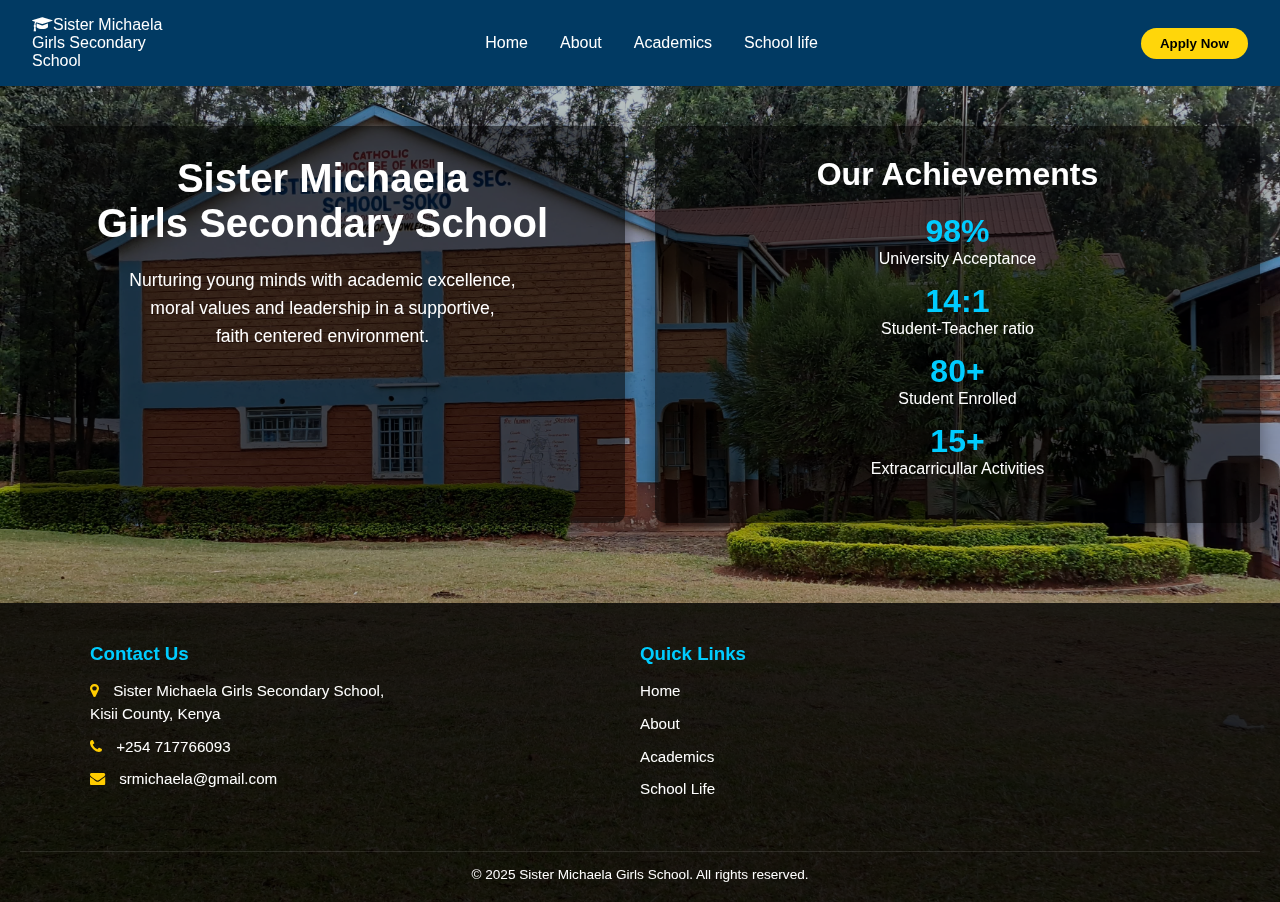
<file: index.html>
<!DOCTYPE html>
<html lang="en">
<head>
    <meta charset="UTF-8">
    <meta name="viewport" content="width=device-width, initial-scale=1.0">
    <title>Home</title>
    <link rel="stylesheet" href="https://cdnjs.cloudflare.com/ajax/libs/font-awesome/4.7.0/css/font-awesome.min.css">
<link rel="stylesheet" href="style.css">
</head>
<body>
    <nav>
        <p><i class="fa fa-graduation-cap"></i>Sister Michaela <br>
            Girls Secondary <br> School
</p>
<ul>
    <li><a href="index.html">Home</a></li>
     <li><a href="about.html">About</a></li>
      <li><a href="academics.html">Academics</a></li>
       <li><a href="school.html">School life</a></li>
        
         
</ul>
<button><a href="resume.pdf" download>Apply Now</a>
</button>
    </nav>
    <div id="dev">
        <div class="smart">
            <h1>Sister Michaela </BR>  Girls Secondary School</h1>
            <p>Nurturing young minds with academic excellence, <br>
            moral values and leadership in a supportive, <br>
        faith centered environment.</p>
        </div>
        <div class="welcome">
            <h1>Our Achievements</h1>
            <section>
                <h2>98%</h2>
                <p>University Acceptance</p>
            </section>
            <section>
                <h2>14:1</h2>
                <p>Student-Teacher ratio</p>
            </section>
            <section>
                <h2>80+</h2>
                <p>Student Enrolled</p>
            </section>
            <section>
                <h2>15+</h2>
                <p>Extracarricullar Activities</p>
            </section>

        </div>

    </div>
    <footer>
  <div class="footer-container">
    <div class="footer-info">
      <h3>Contact Us</h3>
      <p><i class="fa fa-map-marker"></i> Sister Michaela Girls Secondary School,<br>Kisii County, Kenya</p>
      <p><i class="fa fa-phone"></i> +254 717766093</p>
      <p><i class="fa fa-envelope"></i> srmichaela@gmail.com</p>
    </div>
    <div class="footer-links">
      <h3>Quick Links</h3>
      <ul>
        <li><a href="michaela.html">Home</a></li>
        <li><a href="about.html">About</a></li>
        <li><a href="academics.html">Academics</a></li>
        <li><a href="school.html">School Life</a></li>
      </ul>
    </div>
  </div>
  <p class="copyright">
    &copy; 2025 Sister Michaela Girls School. All rights reserved.
  </p>
</footer>

</body>
</html>
</file>
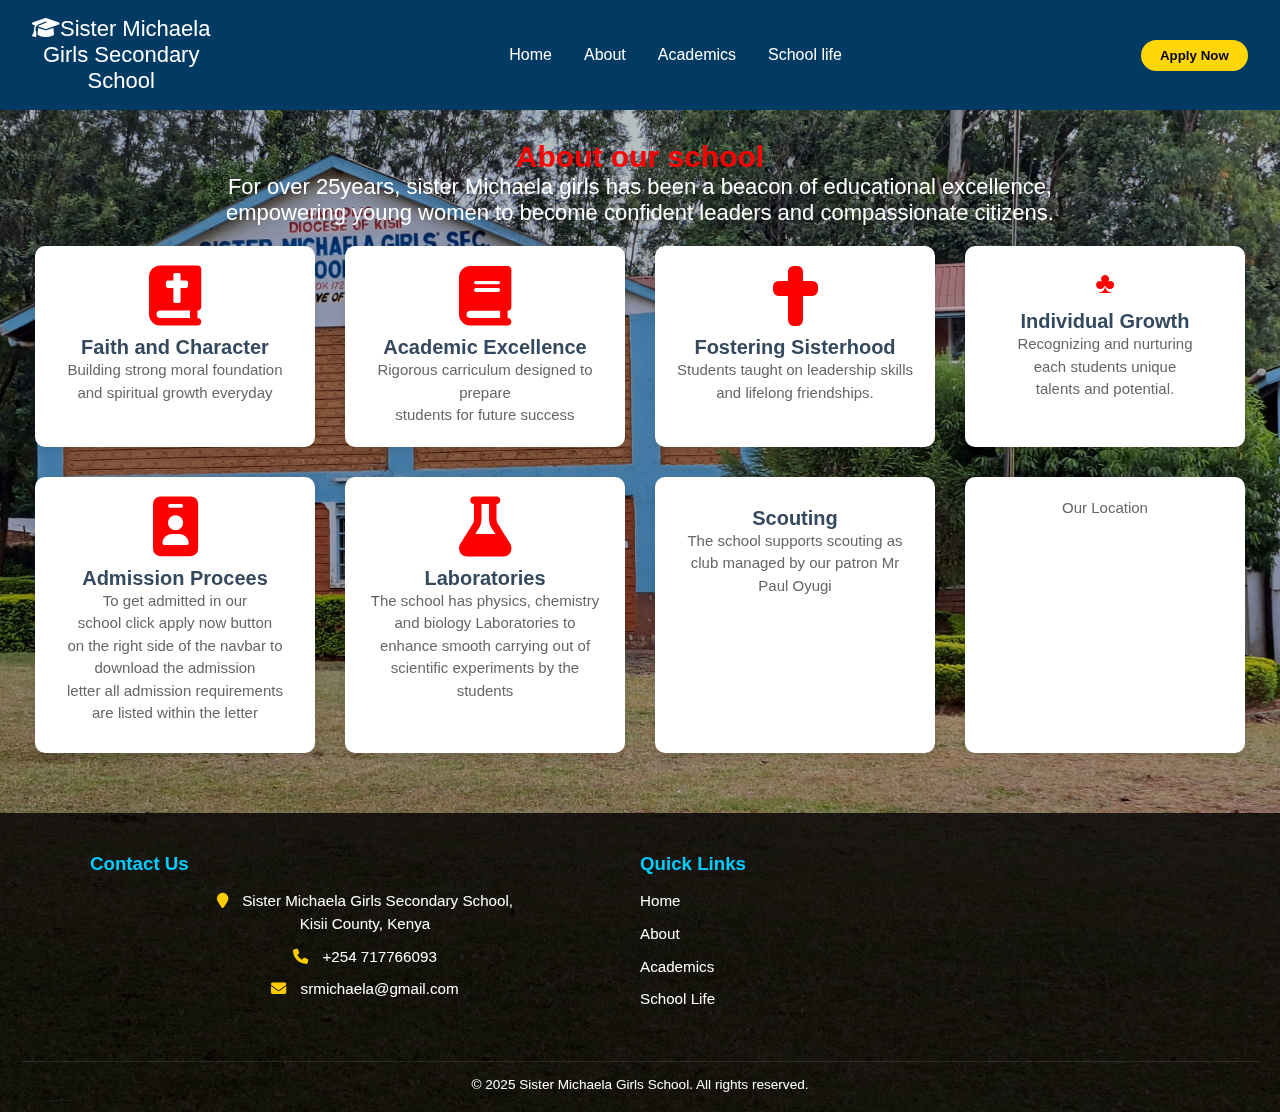
<file: about.html>
<!DOCTYPE html>
<html lang="en">
<head>
    <meta charset="UTF-8">
    <meta name="viewport" content="width=device-width, initial-scale=1.0">
    <title>about us</title>
    <link rel="stylesheet" href="style.css">
    <link rel="stylesheet" href="https://cdnjs.cloudflare.com/ajax/libs/font-awesome/4.7.0/css/font-awesome.min.css">
     <link rel="stylesheet" href="https://cdnjs.cloudflare.com/ajax/libs/font-awesome/6.5.0/css/all.min.css">
     <link rel="stylesheet" href="https://cdnjs.cloudflare.com/ajax/libs/font-awesome/6.5.0/css/all.min.css">
     <link rel="stylesheet" href="https://unicons.iconscout.com/release/v4.0.8/css/line.css">


     <style>/* Style the section title */
h1 {
  text-align: center;
  color: red;
  margin-top: 30px;
  font-size: 30px;
}
p{
    text-align: center;
    font-size: 22px;
}

/* Description paragraph under the title */
#jabal + p {
  text-align: center;
  color: #555;
  font-size: 18px;
  max-width: 800px;
  margin: 0 auto 40px;
  line-height: 1.6;
}

/* Jabal container styling */
#jabal {
  display: flex;
  flex-wrap: wrap;
  justify-content: center;
  gap: 30px;
  padding: 20px;
}

/* Individual section cards */
#jabal section {
  background-color: white;
  background-position: center;
  background-size: cover;
  padding: 20px;
  width: 280px;
  border-radius: 10px;
  text-align: center;
  box-shadow: 0 4px 8px rgba(0,0,0,0.1);
  transition: transform 0.3s ease;
}

#jabal section:hover {
  transform: translateY(-5px);
}

/* Headings inside sections */
#jabal section h1 {
  font-size: 20px;
  color: #34495e;
  margin-top: 10px;
}

/* Paragraphs inside sections */
#jabal section p {
  font-size: 15px;
  color: #666;
  line-height: 1.5;
}

/* Icons */
#jabal section i {
  font-size: 60px;
  color: red;

}

/* Map section tweaks */
#jabal iframe {
  width: 100%;
  max-width: 500px;
  height: 200px;
  margin-top: 10px;
  border: none;
  border-radius: 10px;
}
footer {
  background-color: rgba(0, 0, 0, 0.8);
  color: #fff;
  padding: 40px 20px 20px;
  margin-top: 40px;
}

.footer-container {
  display: flex;
  flex-wrap: wrap;
  justify-content: space-between;
  max-width: 1100px;
  margin: 0 auto;
}

.footer-info, .footer-links {
  flex: 1 1 300px;
  margin-bottom: 20px;
}

.footer-info h3, .footer-links h3 {
  margin-bottom: 15px;
  color: #00ccff;
}

.footer-info p, .footer-links ul li {
  font-size: 0.95rem;
  margin-bottom: 10px;
  line-height: 1.5;
}

.footer-info i {
  margin-right: 10px;
  color: #ffcc00;
}

.footer-links ul {
  list-style: none;
  padding: 0;
}

.footer-links ul li a {
  text-decoration: none;
  color: #fff;
  transition: color 0.3s;
}

.footer-links ul li a:hover {
  color: #00ccff;
}

footer .copyright {
  text-align: center;
  margin-top: 20px;
  font-size: 0.85rem;
  border-top: 1px solid rgba(255, 255, 255, 0.1);
  padding-top: 15px;
}

/* Responsive Footer */
@media (max-width: 600px) {
  .footer-container {
    flex-direction: column;
    align-items: center;
    text-align: center;
  }

  .footer-info, .footer-links {
    flex: 1 1 100%;
  }
}

</style>
</head>

<body>
    <nav>
        <p><i class="fa fa-graduation-cap"></i>Sister Michaela <br>
            Girls Secondary <br> School
</p>
<ul>
    <li><a href="michaela.html">Home</a></li>
     <li><a href="about.html">About</a></li>
      <li><a href="academics.html">Academics</a></li>
       <li><a href="school.html">School life</a></li>
        
         
</ul>
<button><a href="resume.pdf" download>Apply Now</a>
</button>
    </nav>
    <h1>About our school</h1>
    <p>For over 25years, sister Michaela girls has been a beacon of educational
        excellence, <br> empowering young women to become confident leaders and compassionate
        citizens.
    </p>
    <div id="jabal">
        <section>
             <i class="fas fa-bible"></i> 
            <h1>Faith and Character</h1>
            <p>Building strong moral foundation <br> and spiritual 
            growth everyday</p>

        </section>
        <section>
             <i class="fas fa-book"></i>
            <h1>Academic Excellence</h1>
            <p>Rigorous carriculum designed to prepare <br>
                 students for future success</p>
        </section>
        <section>
            <i class="fas fa-cross"></i> 
            <h1>Fostering Sisterhood</h1>
            <p>Students taught on leadership skills <br> and lifelong
                friendships.
            </p>
        </section>
        <section>
            <i style="font-size: 30px;">&#9827;</i>
 
            <h1>Individual Growth</h1>
            <p>Recognizing and nurturing <br> each students unique <br>
            talents and potential.</p>
        </section>
        <section>
            <i class="fas fa-id-badge"></i> 

            <h1>Admission Procees</h1>
            <p>To get admitted in our <br>
            school click apply now button <br>
        on the right side of the navbar to download the admission <br>
    letter all admission requirements are listed within the letter</p>
        </section>
        <section>
            <i class="fas fa-flask"></i>
            <h1>Laboratories</h1>
            <p>The school has physics, chemistry and biology Laboratories
                to enhance smooth carrying out of scientific experiments by
                the students
            </p>
        </section>
        <section>
          <i class="uil uil-tent"></i>
          <h1>Scouting</h1>
          <p>The school supports scouting as club 
            managed by our patron Mr Paul Oyugi
          </p>

        </section>
        <section>
        <p>Our Location</p>
        <iframe src="https://www.google.com/maps/embed?pb=!1m18!1m12!1m3!1d3288.297371375959!2d34.74526583842185!3d-0.6088982352614508!2m3!1f0!2f0!3f0!3m2!1i1024!2i768!4f13.1!3m3!1m2!1s0x182b24c68cb4b3f9%3A0x647d449b763e753!2sSister%20Michaela%20Girls%20Boarding!5e1!3m2!1sen!2ske!4v1750240328437!5m2!1sen!2ske" width="400" height="300" style="border:0;" allowfullscreen="" loading="lazy" referrerpolicy="no-referrer-when-downgrade"></iframe>
        </section>
    </div>
    <footer>
  <div class="footer-container">
    <div class="footer-info">
      <h3>Contact Us</h3>
      <p><i class="fa fa-map-marker"></i> Sister Michaela Girls Secondary School,<br>Kisii County, Kenya</p>
      <p><i class="fa fa-phone"></i> +254 717766093</p>
      <p><i class="fa fa-envelope"></i> srmichaela@gmail.com</p>
    </div>
    <div class="footer-links">
      <h3>Quick Links</h3>
      <ul>
        <li><a href="michaela.html">Home</a></li>
        <li><a href="about.html">About</a></li>
        <li><a href="academics.html">Academics</a></li>
        <li><a href="school.html">School Life</a></li>
        
      </ul>
    </div>
  </div>
  <p class="copyright">
    &copy; 2025 Sister Michaela Girls School. All rights reserved.
  </p>
</footer>


</body>
</html>
</file>
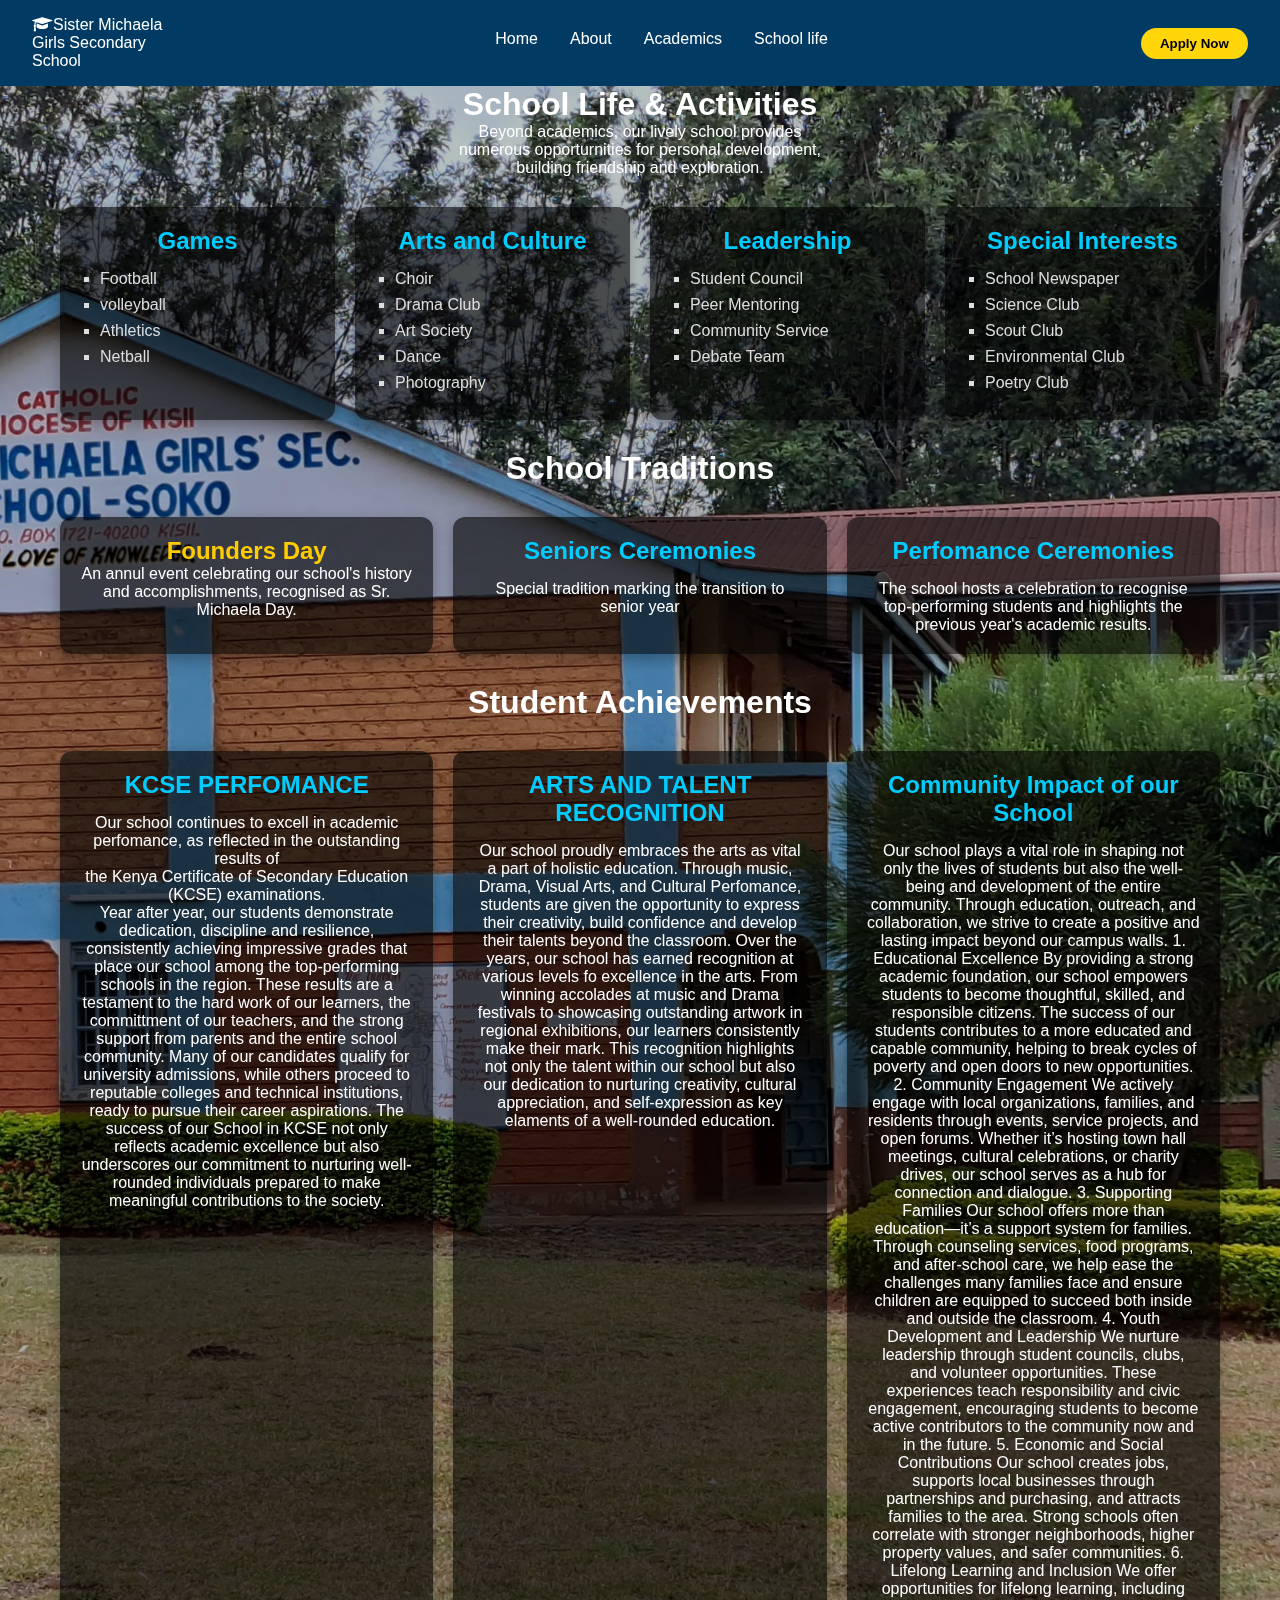
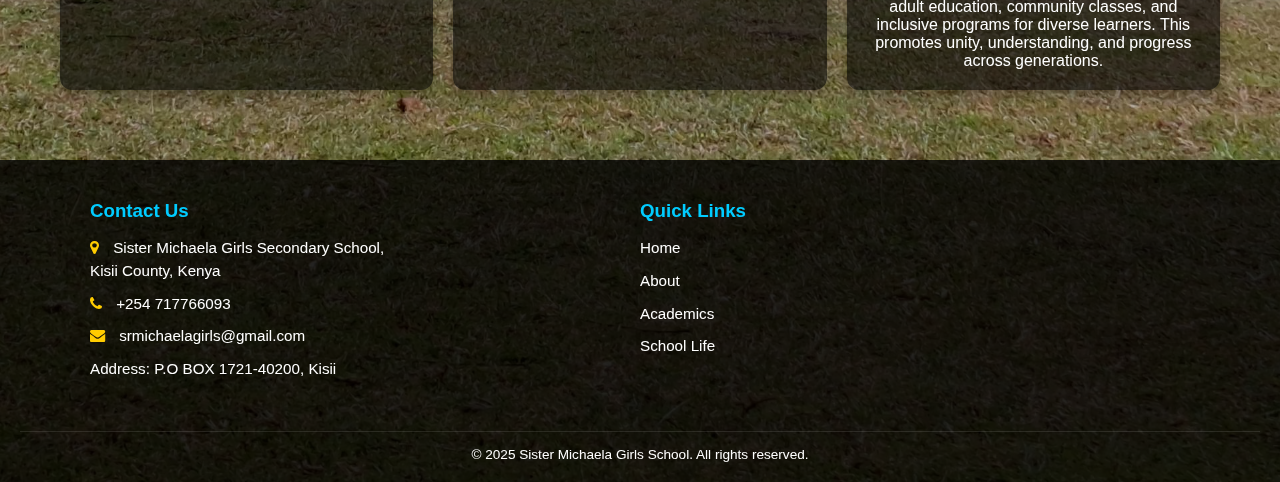
<file: academics.html>
<!DOCTYPE html>
<html lang="en">
<head>
    <meta charset="UTF-8">
    <meta name="viewport" content="width=device-width, initial-scale=1.0">
    <title>academics</title>
    <link rel="stylesheet" href="style.css">
     <link rel="stylesheet" href="https://cdnjs.cloudflare.com/ajax/libs/font-awesome/4.7.0/css/font-awesome.min.css">
     <style>
        /* General Headings & Paragraph */

body>h1{
    text-align: center;
} 
body>p{
    text-align: center;
}
/* School Life Sections */
#school, #Achievements, #hey {
  display: grid;
  grid-template-columns: repeat(auto-fit, minmax(250px, 1fr));
  gap: 20px;
  padding: 30px 20px;
  max-width: 1200px;
  margin: auto;
}

/* Individual Sections */
#school section, #Achievements section, #hey section {
  background: rgba(0, 0, 0, 0.6);
  padding: 20px;
  border-radius: 12px;
  color: #fff;
  text-align: center;
  box-shadow: 0 5px 15px rgba(0,0,0,0.3);
  transition: transform 0.3s ease;
}

#school section:hover,
#Achievements section:hover,
#hey section:hover {
  transform: translateY(-5px);
}

#school h1, #Achievements h1, #hey h2 {
  font-size: 1.5rem;
  margin-bottom: 15px;
  color: #00ccff;
}

#Achievements h2 {
  color: #ffcc00;
}

/* Lists */
ul {
  list-style-type: square;
  padding-left: 20px;
  text-align: left;
  color: #ddd;
}

ul li {
  margin-bottom: 8px;
}

/* Responsive adjustments */
@media (max-width: 768px) {
  p {
    font-size: 1rem;
    padding: 0 10px;
  }

  #school, #Achievements, #hey {
    grid-template-columns: 1fr;
  }
}

@media (max-width: 480px) {
  #school section, #Achievements section, #hey section {
    padding: 15px;
  }

  ul {
    padding-left: 15px;
  }
}

     </style>
</head>
<body>
    <nav>
        <p><i class="fa fa-graduation-cap"></i>Sister Michaela <br>
            Girls Secondary <br> School
</p>
<ul>
    <li><a href="michaela.html">Home</a></li>
     <li><a href="about.html">About</a></li>
      <li><a href="academics.html">Academics</a></li>
       <li><a href="school.html">School life</a></li>
        
         
</ul>
<button><a href="resume.pdf" download>Apply Now</a>
</button>
    </nav>
    <h1>School Life & Activities</h1>
    <p>Beyond academics, our lively school provides <br>
         numerous opporturnities 
         for personal development,
         <br> building friendship and exploration.
    </p>
    <div id="school">
        <section>
            <h1>Games</h1>
            <ul>
                <li>Football</li>
                <li>volleyball</li>
                <li>Athletics</li>
                <li>Netball</li>
            </ul>
        </section>
        <section>
            <h1>Arts and Culture</h1>
            <ul>
                <li>Choir</li>
                <li>Drama Club</li>
                <li>Art Society</li>
                <li>Dance</li>
                <li>Photography</li>
            </ul>
        </section>
        <section>
            <h1>Leadership</h1>
            <ul>
                <li>Student Council</li>
                <li>Peer Mentoring</li>
                <li>Community Service</li>
                <li>Debate Team</li>
            </ul>
        </section>
        <section>
            <h1>Special Interests</h1>
            <ul>
                <li>School Newspaper</li>
                <li>Science Club</li>
                <li>Scout Club</li>
                <li>Environmental Club</li>
                <li>Poetry Club</li>
            </ul>
        </section>

    </div>
    <h1>School Traditions</h1>
    <div id="Achievements">
        <section>
            <h2>Founders Day</h2>
            <p>An annul event celebrating our school's history and accomplishments,
            recognised as Sr. Michaela Day.</p>
        </section>
        <section>
            <h1>Seniors Ceremonies</h1>
            <p>Special tradition marking the transition to senior year</p>
        </section>
        <section>
            <h1>Perfomance Ceremonies</h1>
            <p>The school hosts a celebration to recognise
                top-performing students and highlights the previous
                year's academic results.
            </p>
        </section>

    </div>
    <h1>Student Achievements</h1>
    <div id="hey">
        <section>
            <h2>KCSE PERFOMANCE</h2>
            <p>Our school continues to excell in academic perfomance,
            as reflected in the outstanding results of <BR>
                the Kenya Certificate of Secondary Education (KCSE)
            examinations. <br>
                Year after year, our students demonstrate dedication, discipline 
                and resilience, consistently achieving impressive grades that place our school
                among the top-performing schools in the region. These results are a testament to
                the hard work of our learners, the committment of our teachers, and the strong support from 
                parents and the entire school community. Many of our candidates qualify for university admissions,
                while others proceed to reputable colleges and technical institutions, ready to pursue their career aspirations.
                The success of our School in KCSE not  only reflects academic excellence but also underscores our commitment
                to nurturing well-rounded individuals prepared to make meaningful contributions to the society.
                
            </p>
        </section>
        <section>
            <h2>ARTS AND TALENT RECOGNITION</h2>
            <p>Our school proudly embraces the arts as vital a part of holistic education.
            Through music, Drama, Visual Arts, and Cultural Perfomance,
            students are given the opportunity to express their creativity,
            build confidence and develop their talents beyond the classroom.
            Over the years, our school has earned recognition at various levels fo 
            excellence in the arts. From winning accolades at music and Drama festivals
            to showcasing outstanding artwork in regional exhibitions,
            our learners consistently make their mark. This recognition highlights
            not only the talent within our school but also our dedication
            to nurturing creativity, cultural appreciation, and self-expression as
            key elaments of a well-rounded education.</p>
        </section>
        <section>
            <h2>Community Impact of our School</h2>
            <p>Our school plays a vital role in shaping not only the lives of students but also the well-being and development of the entire community. Through education, outreach, and collaboration, we strive to create a positive and lasting impact beyond our campus walls.

1. Educational Excellence
By providing a strong academic foundation, our school empowers students to become thoughtful, skilled, and responsible citizens. The success of our students contributes to a more educated and capable community, helping to break cycles of poverty and open doors to new opportunities.

2. Community Engagement
We actively engage with local organizations, families, and residents through events, service projects, and open forums. Whether it’s hosting town hall meetings, cultural celebrations, or charity drives, our school serves as a hub for connection and dialogue.

3. Supporting Families
Our school offers more than education—it’s a support system for families. Through counseling services, food programs, and after-school care, we help ease the challenges many families face and ensure children are equipped to succeed both inside and outside the classroom.

4. Youth Development and Leadership
We nurture leadership through student councils, clubs, and volunteer opportunities. These experiences teach responsibility and civic engagement, encouraging students to become active contributors to the community now and in the future.

5. Economic and Social Contributions
Our school creates jobs, supports local businesses through partnerships and purchasing, and attracts families to the area. Strong schools often correlate with stronger neighborhoods, higher property values, and safer communities.

6. Lifelong Learning and Inclusion
We offer opportunities for lifelong learning, including adult education, community classes, and inclusive programs for diverse learners. This promotes unity, understanding, and progress across generations.

</p>
        </section>


    </div>
    <footer>
  <div class="footer-container">
    <div class="footer-info">
      <h3>Contact Us</h3>
      <p><i class="fa fa-map-marker"></i> Sister Michaela Girls Secondary School,<br>Kisii County, Kenya</p>
      <p><i class="fa fa-phone"></i> +254 717766093</p>
      <p><i class="fa fa-envelope"></i> srmichaelagirls@gmail.com </p>
        <p>Address: P.O BOX 1721-40200, Kisii</p>
  
    </div>
    <div class="footer-links">
      <h3>Quick Links</h3>
      <ul>
        <li><a href="michaela.html">Home</a></li>
        <li><a href="about.html">About</a></li>
        <li><a href="academics.html">Academics</a></li>
        <li><a href="school.html">School Life</a></li>
      </ul>
    </div>
  </div>
  <p class="copyright">
    &copy; 2025 Sister Michaela Girls School. All rights reserved.
  </p>
</footer>

    
    
</body>
</html>
</file>
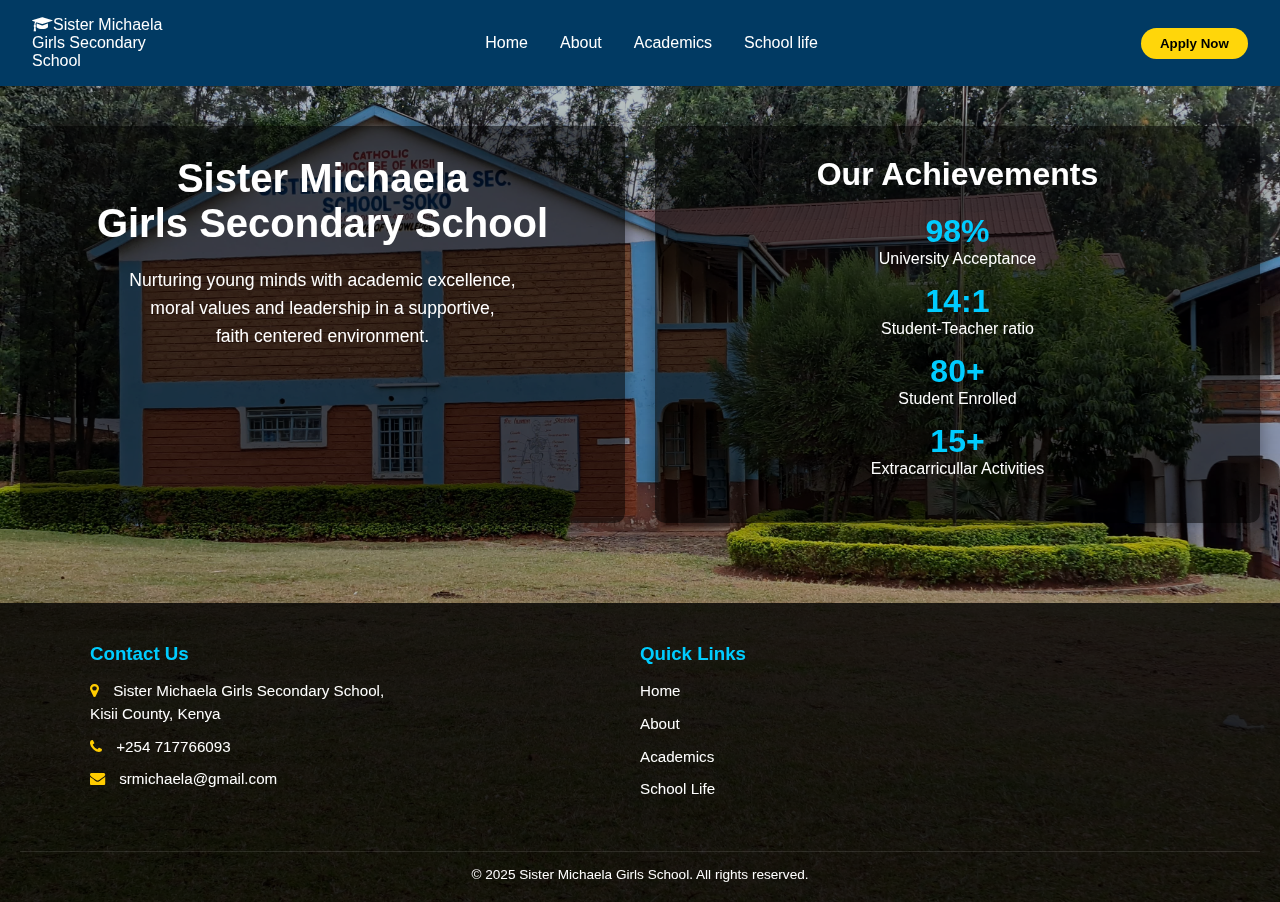
<file: michaela.html>
<!DOCTYPE html>
<html lang="en">
<head>
    <meta charset="UTF-8">
    <meta name="viewport" content="width=device-width, initial-scale=1.0">
    <title>Home</title>
    <link rel="stylesheet" href="https://cdnjs.cloudflare.com/ajax/libs/font-awesome/4.7.0/css/font-awesome.min.css">
<link rel="stylesheet" href="style.css">
</head>
<body>
    <nav>
        <p><i class="fa fa-graduation-cap"></i>Sister Michaela <br>
            Girls Secondary <br> School
</p>
<ul>
    <li><a href="michaela.html">Home</a></li>
     <li><a href="about.html">About</a></li>
      <li><a href="academics.html">Academics</a></li>
       <li><a href="school.html">School life</a></li>
        
         
</ul>
<button><a href="resume.pdf" download>Apply Now</a>
</button>
    </nav>
    <div id="dev">
        <div class="smart">
            <h1>Sister Michaela </BR>  Girls Secondary School</h1>
            <p>Nurturing young minds with academic excellence, <br>
            moral values and leadership in a supportive, <br>
        faith centered environment.</p>
        </div>
        <div class="welcome">
            <h1>Our Achievements</h1>
            <section>
                <h2>98%</h2>
                <p>University Acceptance</p>
            </section>
            <section>
                <h2>14:1</h2>
                <p>Student-Teacher ratio</p>
            </section>
            <section>
                <h2>80+</h2>
                <p>Student Enrolled</p>
            </section>
            <section>
                <h2>15+</h2>
                <p>Extracarricullar Activities</p>
            </section>

        </div>

    </div>
    <footer>
  <div class="footer-container">
    <div class="footer-info">
      <h3>Contact Us</h3>
      <p><i class="fa fa-map-marker"></i> Sister Michaela Girls Secondary School,<br>Kisii County, Kenya</p>
      <p><i class="fa fa-phone"></i> +254 717766093</p>
      <p><i class="fa fa-envelope"></i> srmichaela@gmail.com</p>
    </div>
    <div class="footer-links">
      <h3>Quick Links</h3>
      <ul>
        <li><a href="michaela.html">Home</a></li>
        <li><a href="about.html">About</a></li>
        <li><a href="academics.html">Academics</a></li>
        <li><a href="school.html">School Life</a></li>
      </ul>
    </div>
  </div>
  <p class="copyright">
    &copy; 2025 Sister Michaela Girls School. All rights reserved.
  </p>
</footer>

</body>
</html>
</file>
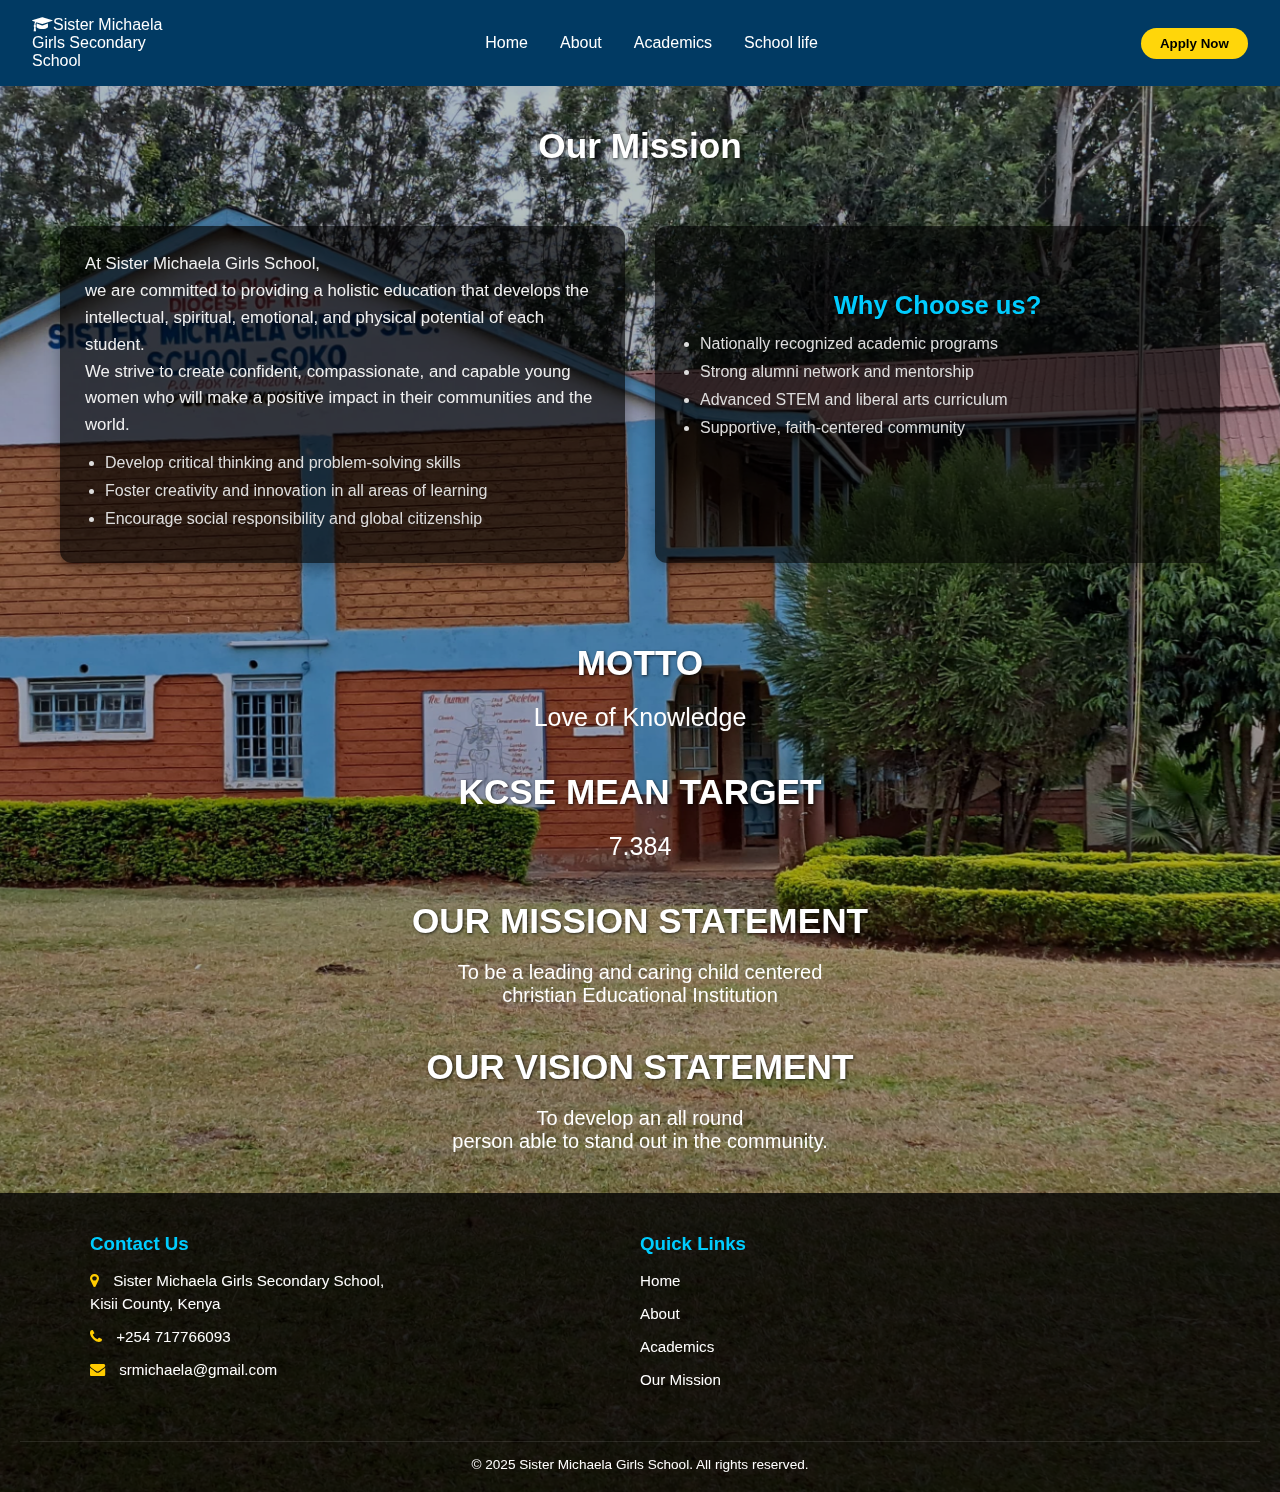
<file: school.html>
<!DOCTYPE html>
<html lang="en">
<head>
    <meta charset="UTF-8">
    <meta name="viewport" content="width=device-width, initial-scale=1.0">
    <title>why us</title>
    <link rel="stylesheet" href="style.css">
    <link rel="stylesheet" href="https://cdnjs.cloudflare.com/ajax/libs/font-awesome/4.7.0/css/font-awesome.min.css">
<link rel="stylesheet" href="style.css">
<style>
    /* Our Mission Section */
#alt {
  display: grid;
  grid-template-columns: repeat(auto-fit, minmax(280px, 1fr));
  gap: 30px;
  padding: 40px 20px;
  max-width: 1200px;
  margin: auto;
}

#alt section {
  background: rgba(0, 0, 0, 0.65);
  padding: 25px;
  border-radius: 12px;
  color: #fff;
  box-shadow: 0 5px 15px rgba(0,0,0,0.3);
  text-align: left;
  transition: transform 0.3s ease, background 0.3s;
}

#alt section:hover {
  transform: translateY(-5px);
  background: rgba(0, 0, 0, 0.8);
}

#alt h1 {
  font-size: 1.6rem;
  color: #00ccff;
  margin-bottom: 15px;
  text-align: center;
}

#alt p {
  font-size: 1.05rem;
  line-height: 1.6;
  color: #f0f0f0;
}

#alt ul {
  margin-top: 15px;
  padding-left: 20px;
  list-style-type: disc;
}

#alt ul li {
  margin-bottom: 10px;
  color: #ddd;
}

/* Main Heading */
h1 {
  text-align: center;
  margin: 40px 0 20px;
  font-size: 2.2rem;
  color: #fff;
  text-shadow: 1px 1px 3px rgba(0,0,0,0.7);
}

/* Responsive Tweaks */
@media (max-width: 768px) {
  #alt {
    grid-template-columns: 1fr;
    padding: 20px 10px;
  }

  #alt section {
    padding: 20px;
  }

  #alt h1 {
    font-size: 1.4rem;
  }

  #alt p, #alt ul li {
    font-size: 1rem;
  }
}

</style>
</head>
<body>
     <nav>
        <p><i class="fa fa-graduation-cap"></i>Sister Michaela <br>
            Girls Secondary <br> School
</p>
<ul>
    <li><a href="michaela.html">Home</a></li>
     <li><a href="about.html">About</a></li>
      <li><a href="academics.html">Academics</a></li>
       <li><a href="school.html">School life</a></li>
        
         
</ul>
<button><a href="resume.pdf" download>Apply Now</a>
</button>
    </nav>
    <h1>Our Mission</h1>
    <div id="alt">
        <section>
        <p>At Sister Michaela Girls School, <br> we are committed to providing a holistic education that develops the <br> intellectual, spiritual, emotional, and physical potential of each student. <br>
             We strive to create confident, compassionate, and capable young women who
             will make a positive impact in their communities and the world.
            <ul>
                <li>Develop critical thinking and problem-solving skills</li>
                <li>Foster creativity and innovation in all areas of learning</li>
                <li>Encourage social responsibility and global citizenship</li>
            </ul>
        </p>
        </section>
        <section>
            <h1>Why Choose us?</h1>
            <ul>
                <li>Nationally recognized academic programs</li>
                <li>Strong alumni network and mentorship</li>
                <li>Advanced STEM and liberal arts curriculum</li>
                <li>Supportive, faith-centered community</li>
            </ul>
        </section>

        

    </div>
    <h1>MOTTO</h1>
    <p style="font-size: 25px; text-align: center;">Love of Knowledge </p>
    <h1>KCSE MEAN TARGET</h1>
    <p style="font-size: 25px; text-align: center;">7.384</p>
    <h1>OUR MISSION STATEMENT</h1>
        <p style="font-size: 20px; text-align: center;">To be a leading and caring child centered <br>
        christian Educational Institution</p>
        <h1>OUR VISION STATEMENT</h1>
            <p style="font-size: 20px; text-align: center;">To develop an all round <br>
            person able to stand out in the community. </p>



    <footer>
  <div class="footer-container">
    <div class="footer-info">
      <h3>Contact Us</h3>
      <p><i class="fa fa-map-marker"></i> Sister Michaela Girls Secondary School,<br>Kisii County, Kenya</p>
      <p><i class="fa fa-phone"></i> +254 717766093</p>
      <p><i class="fa fa-envelope"></i> srmichaela@gmail.com</p>
    </div>
    <div class="footer-links">
      <h3>Quick Links</h3>
      <ul>
        <li><a href="michaela.html">Home</a></li>
        <li><a href="about.html">About</a></li>
        <li><a href="academics.html">Academics</a></li>
        <li><a href="school.html">Our Mission</a></li>
      </ul>
    </div>
  </div>
  <p class="copyright">
    &copy; 2025 Sister Michaela Girls School. All rights reserved.
  </p>
</footer>


</body>
</html>
</file>
<file: style.css>
/* Base styles */
* {
  margin: 0;
  padding: 0;
  box-sizing: border-box;
}

body {
  font-family: 'Segoe UI', Tahoma, Geneva, Verdana, sans-serif;
  background: url('WhatsAp.jpg') ;
  background-repeat: no-repeat;
   background-position: center;
  background-size: cover;
  color: #fff;
  min-height: 100vh;
  backdrop-filter: brightness(0.75);
}

/* Navbar */
 
        nav {
      background-color: #013A63;
      color: white;
      padding: 1rem 2rem;
      display: flex;
      align-items: center;
      justify-content: space-between;
      flex-wrap: wrap;
    }

    .brand {
      display: flex;
      flex-direction: column;
      font-size: 1.2rem;
      font-weight: bold;
      line-height: 1.3;
    }

    .brand i {
      margin-right: 8px;
      font-size: 1.5rem;
    }

    .brand-title {
      display: flex;
      align-items: center;
      gap: 0.5rem;
    }

    nav ul {
      list-style: none;
      display: flex;
      gap: 2rem;
    }

    nav ul li a {
      color: white;
      text-decoration: none;
      font-weight: 500;
      transition: color 0.3s;
    }

    nav ul li a:hover {
      color: #FFD60A;
    }

    nav button {
      background-color: #FFD60A;
      border: none;
      padding: 0.5rem 1.2rem;
      border-radius: 30px;
      cursor: pointer;
      transition: background 0.3s;
    }

    nav button:hover {
      background-color: #f5c500;
    }

    nav button a {
      text-decoration: none;
      color: #000;
      font-weight: bold;
    }

    /* Hamburger toggle */
    .menu-toggle {
      display: none;
      flex-direction: column;
      cursor: pointer;
    }

    .menu-toggle span {
      background: white;
      height: 3px;
      width: 25px;
      margin: 4px 0;
      border-radius: 2px;
    }

    #toggle {
      display: none;
    }

    @media (max-width: 768px) {
      nav {
        flex-direction: column;
        align-items: flex-start;
      }

      .menu-toggle {
        display: flex;
        margin-top: 1rem;
      }

      nav ul {
        display: none;
        flex-direction: column;
        width: 100%;
        margin-top: 1rem;
        gap: 1rem;
      }

      #toggle:checked + ul {
        display: flex;
      }

      nav button {
        margin-top: 1rem;
      }
    }

/* Main content */
#dev {
  display: flex;
  flex-wrap: wrap;
  justify-content: center;
  padding: 40px 20px;
  gap: 30px;
}

.smart {
  flex: 1 1 400px;
  background: rgba(0, 0, 0, 0.6);
  padding: 30px;
  border-radius: 10px;
  color: #fff;
  box-shadow: 0 0 20px rgba(0, 0, 0, 0.4);
  text-align: center;
}

.smart h1 {
  font-size: 2.5rem;
  margin-bottom: 20px;
}

.smart p {
  font-size: 1.1rem;
  line-height: 1.6;
}

/* Achievements section */
.welcome {
  flex: 1 1 400px;
  background: rgba(0, 0, 0, 0.6);
  padding: 30px;
  border-radius: 10px;
  color: #fff;
  box-shadow: 0 0 20px rgba(0, 0, 0, 0.4);
  text-align: center;
}

.welcome h1 {
  font-size: 2rem;
  margin-bottom: 20px;
}

.welcome section {
  margin: 15px 0;
}

.welcome h2 {
  font-size: 2rem;
  color: #00ccff;
}

.welcome p {
  font-size: 1rem;
}

/* Responsive adjustments */
@media (max-width: 768px) {
  nav {
    flex-direction: column;
    align-items: flex-start;
    gap: 10px;
  }

  nav ul {
    flex-direction: column;
    gap: 10px;
  }

  nav button {
    align-self: center;
  }

  .smart h1,
  .welcome h1 {
    font-size: 1.8rem;
  }

  .smart p,
  .welcome p {
    font-size: 1rem;
  }
}

@media (max-width: 480px) {
  .smart h1,
  .welcome h1 {
    font-size: 1.5rem;
  }

  nav p {
    font-size: 1rem;
  }
}
footer {
  background-color: rgba(0, 0, 0, 0.8);
  color: #fff;
  padding: 40px 20px 20px;
  margin-top: 40px;
}

.footer-container {
  display: flex;
  flex-wrap: wrap;
  justify-content: space-between;
  max-width: 1100px;
  margin: 0 auto;
}

.footer-info, .footer-links {
  flex: 1 1 300px;
  margin-bottom: 20px;
}

.footer-info h3, .footer-links h3 {
  margin-bottom: 15px;
  color: #00ccff;
}

.footer-info p, .footer-links ul li {
  font-size: 0.95rem;
  margin-bottom: 10px;
  line-height: 1.5;
}

.footer-info i {
  margin-right: 10px;
  color: #ffcc00;
}

.footer-links ul {
  list-style: none;
  padding: 0;
}

.footer-links ul li a {
  text-decoration: none;
  color: #fff;
  transition: color 0.3s;
}

.footer-links ul li a:hover {
  color: #00ccff;
}

footer .copyright {
  text-align: center;
  margin-top: 20px;
  font-size: 0.85rem;
  border-top: 1px solid rgba(255, 255, 255, 0.1);
  padding-top: 15px;
}

/* Responsive Footer */
@media (max-width: 600px) {
  .footer-container {
    flex-direction: column;
    align-items: center;
    text-align: center;
  }

  .footer-info, .footer-links {
    flex: 1 1 100%;
  }
}
</file>
